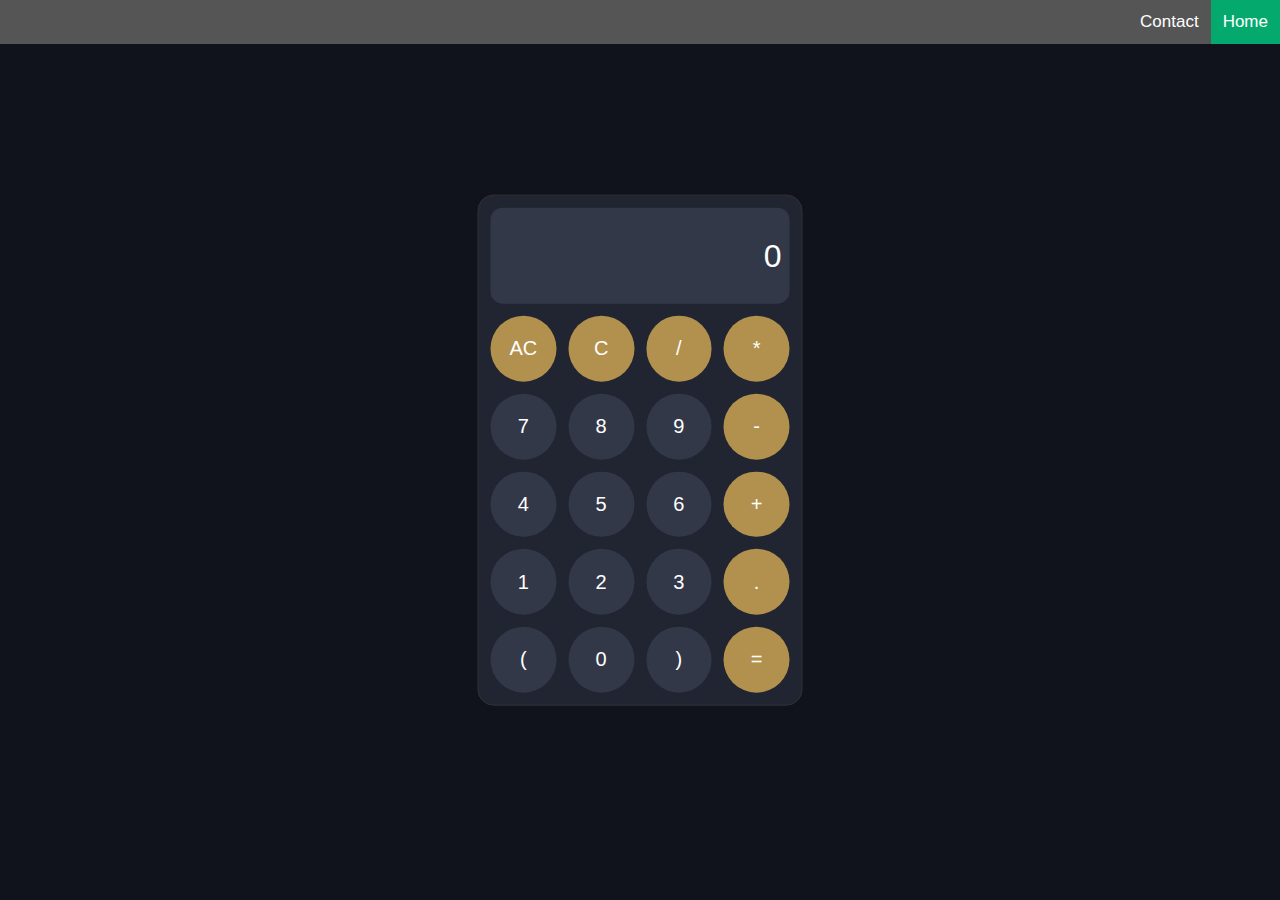
<file: Calculator/index.html>
<!DOCTYPE html>
<html lang="en">
<head>
    <meta charset="UTF-8">
    <meta http-equiv="X-UA-Compatible" content="IE=edge">
    <meta name="viewport" content="width=device-width, initial-scale=1.0">
    <title>Calculator</title>
    <link rel="stylesheet" href="style.css">
</head>
<body>
<div class="navbar">
  <a class="active" href="/" class="home"></i> Home</a>
  <a href="/contact.html">Contact</a>
</div>
    <div class="calculator">

        <input type="text" class="screen" id="screen" placeholder="0">

        <button class="symbol" onclick="wipe()">AC</button>
        <button class="symbol" onclick="wipe()">C</button>
        <button class="symbol" onclick="show('/')">/</button>
        <button class="symbol" onclick="show('*')">*</button>

        <button class="number" onclick="show('7')">7</button>
        <button class="number" onclick="show('8')">8</button>
        <button class="number" onclick="show('9')">9</button>
        <button class="symbol" onclick="show('-')">-</button>

        <button class="number" onclick="show('4')">4</button>
        <button class="number" onclick="show('5')">5</button>
        <button class="number" onclick="show('6')">6</button>
        <button class="symbol" onclick="show('+')">+</button>

        <button class="number" onclick="show('1')">1</button>
        <button class="number" onclick="show('2')">2</button>
        <button class="number" onclick="show('3')">3</button>
        <button class="symbol" onclick="show('.')">.</button>

        <button class="number" onclick="show('(')">(</button>
        <button class="number" onclick="show('0')">0</button>
        <button class="number" onclick="show(')')">)</button>
        <button class="symbol" onclick="calc('=')">=</button>

    </div>
    <script src="app.js"></script>
</body>
</html>
</file>
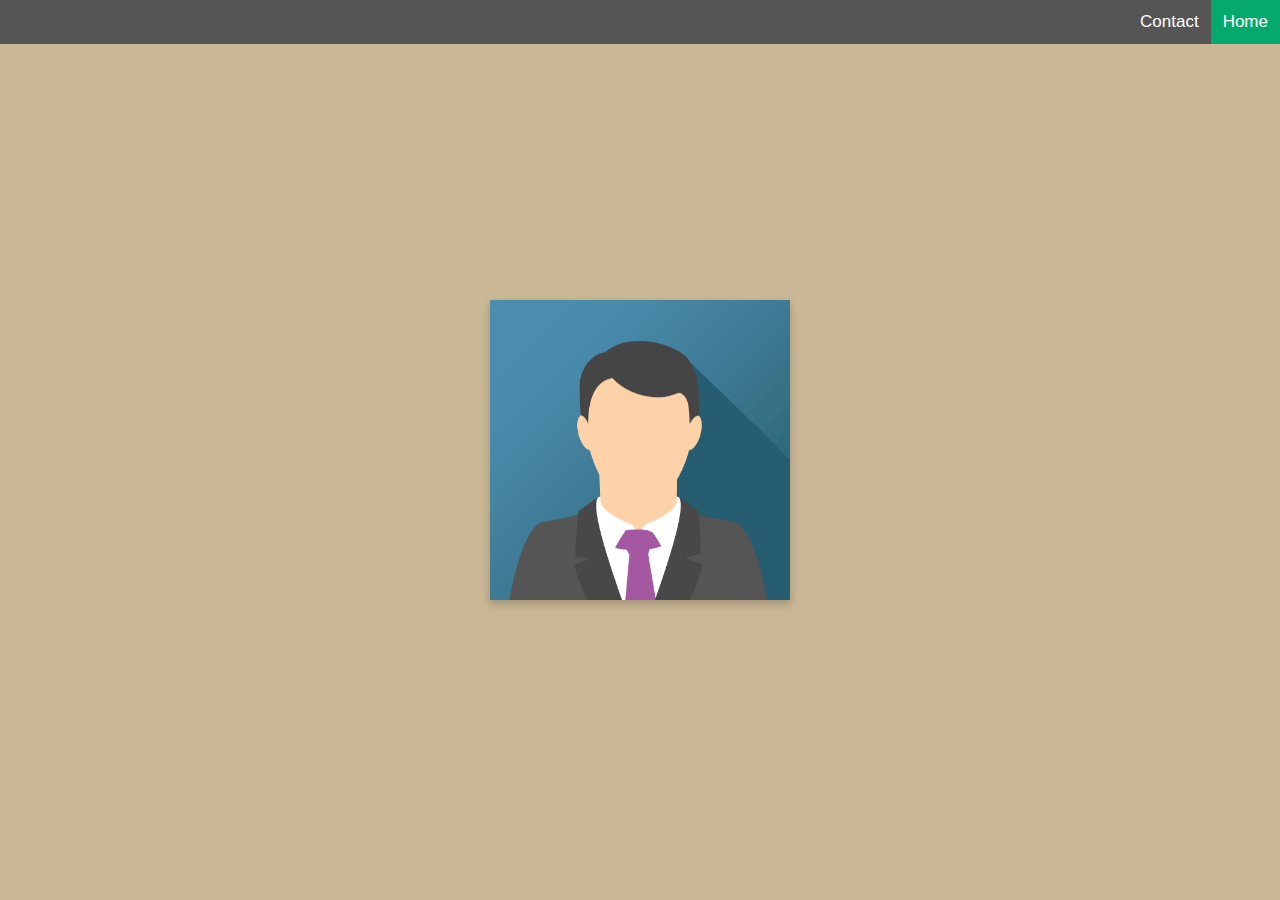
<file: Calculator/contact.html>
<!DOCTYPE html>
<html lang="en">
<head>
    <meta charset="UTF-8">
    <meta http-equiv="X-UA-Compatible" content="IE=edge">
    <meta name="viewport" content="width=device-width, initial-scale=1.0">
    <title>Contact</title>
    <link rel="stylesheet" href="style.css">
</head>
<body class="body1">  
    <div class="navbar">
        <a class="active" href="/index.html" class="home"></i> Home</a>
        <a href="/contact.html">Contact</a>
      </div>
      <div class="flip-card">
        <div class="flip-card-inner">
          <div class="flip-card-front">
            <img src="img_avatar.png" alt="Avatar" style="width:300px;height:300px;">
          </div>
          <div class="flip-card-back">
            <h2>Thanet Wonghiranchok</h2> 
            <p>Student</p> 
            <p>I love Programming</p>
          </div>
        </div>
      </div>
        </div>
      </div>
</body>
</html>
</file>
<file: Calculator/style.css>
* {
    box-sizing: border-box;
    margin: 0;
    padding: 0;
}.navbar {
    width: 100%;
    background-color: #555;
    overflow: auto;
    top:0;
    position: fixed;
  }
  
  .navbar a {
    float: right;
    padding: 12px;
    color: white;
    text-decoration: none;
    font-size: 17px;
 
  }
  
  .navbar a:hover {
    background-color: #000;
  }
  
  .active {
    background-color: #04AA6D;
  }
  
  @media screen and (max-width: 500px) {
    .navbar a {
      float: none;
      display: block;
    }
  }


*::before,
*::after {
    box-sizing: inherit;
}

html,
body {
    font-size: 16px;
    font-family: sans-serif;
    height: 100%;
}

body {
    background: #10131c;
    display: flex;
    align-items: center;
    justify-content: center;
    -webkit-font-smoothing: antialiased;
    -webkit-tap-highlight-color: transparent;
}
.body1 {
    font-size: 16px;
    font-family: sans-serif;
    height: 100%;
}
.body1 {
    background: rgba(143, 104, 33, 0.479);
    display: flex;
    align-items: center;
    justify-content: center;
    -webkit-font-smoothing: antialiased;
    -webkit-tap-highlight-color: transparent;
   
}

input {
    border: none;
    outline: none;
}

input:focus {
    outline: none;
}

button {
    border: none;
    outline: none;
    background: none;
    cursor: pointer;
}

button:focus {
    outline: none;
}

.calculator {
    background: #212532;
    display: grid;
    grid-template-columns: repeat(4, 1fr);
    gap: .75rem;
    width: 325px;
    border: 1px solid #333;
    padding: .75rem;
    border-radius: 1rem;
    position: fixed;
    top: 50%;
    left: 50%;
    transform: translate(-50%, -50%);
}

.screen {
    grid-column: 1 / 5;
    border-radius: .75rem;
    font-size: 2rem;
    height: 6rem;
    color: #fff;
    background: #333849;
    text-align: end;
    padding: .5rem;
}

::placeholder {
    color: #fff;
}

.symbol,
.number {
    display: flex;
    align-items: center;
    justify-content: center;
    text-align: center;
    aspect-ratio: 1;
    font-size: 1.25rem;
    color: #fff;
    border-radius: 50%;
    transition: .15s ease;
}

.symbol {
    background: #b1914d;
}

.symbol:hover {
    background: #f15323;
}

.number {
    background: #333849;
}

.number:hover {
    background: #333849ac;
}
.flip-card {
    background-color: transparent;
    width: 300px;
    height: 300px;
    perspective: 1000px;
    display: flex;
  }
  
  .flip-card-inner {
    position: relative;
    width: 100%;
    height: 100%;
    text-align: center;
    transition: transform 0.6s;
    transform-style: preserve-3d;
    box-shadow: 0 4px 8px 0 rgba(0,0,0,0.2);
    
  }
  
  .flip-card:hover .flip-card-inner {
    transform: rotateY(180deg);
    
  }
  
  .flip-card-front, .flip-card-back {
    position: absolute;
    width: 100%;
    height: 100%;
    -webkit-backface-visibility: hidden;
    backface-visibility: hidden;
    
  }
  
  .flip-card-front {
    background-color: #bbb;
    color: black;
    
  }
  
  .flip-card-back {
    background-color: #2980b9;
    color: white;
    transform: rotateY(180deg);
    align-items: center;
    justify-content: center;
    padding-top: 30%;
    line-height: 40px;
  }
</file>
